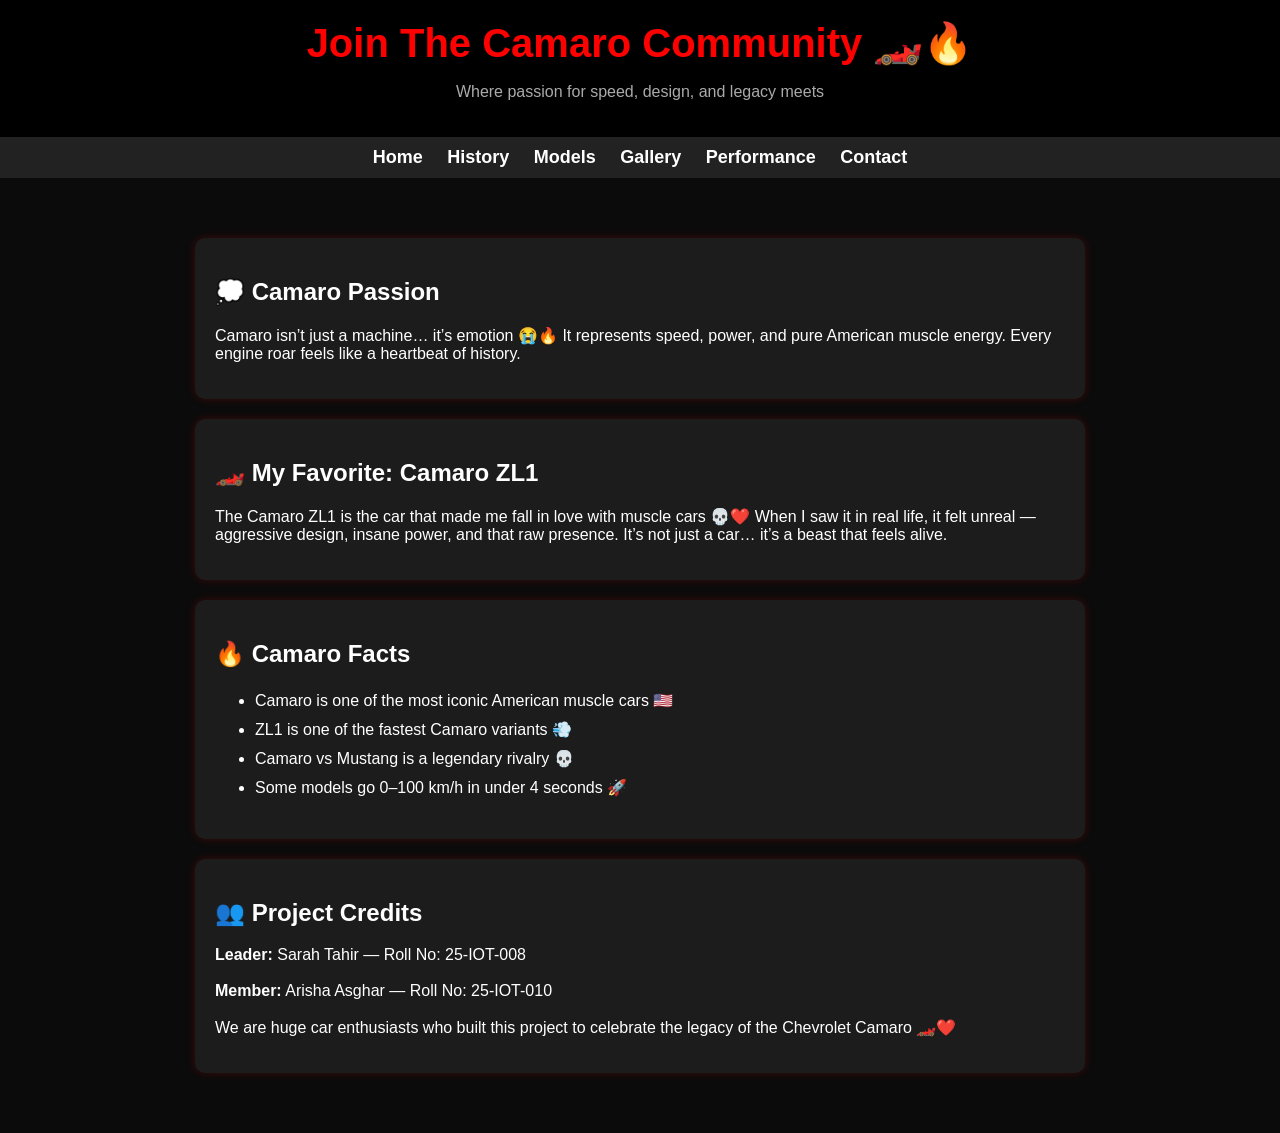
<file: contact.html>
<!DOCTYPE html>
<html>

<head>
<title>Contact</title>
<link rel="stylesheet" href="style.css">
</head>

<body>

<header>
<h1>Join The Camaro Community 🏎️🔥</h1>
<p>Where passion for speed, design, and legacy meets</p>
</header>

<nav>
  <a href="index.html">Home</a>
  <a href="history.html">History</a>
  <a href="models.html">Models</a>
  <a href="gallery.html">Gallery</a>
  <a href="performance.html">Performance</a>
  <a href="contact.html">Contact</a>
</nav>
<section>

<div class="card">

<h2>💭 Camaro Passion</h2>

<p>
Camaro isn’t just a machine… it’s emotion 😭🔥  
It represents speed, power, and pure American muscle energy.  
Every engine roar feels like a heartbeat of history.
</p>

</div>

<div class="card">

<h2>🏎️ My Favorite: Camaro ZL1</h2>

<p>
The Camaro ZL1 is the car that made me fall in love with muscle cars 💀❤️  
When I saw it in real life, it felt unreal — aggressive design, insane power, and that raw presence.  
It’s not just a car… it’s a beast that feels alive.
</p>

</div>

<div class="card">

<h2>🔥 Camaro Facts</h2>

<ul>
<li>Camaro is one of the most iconic American muscle cars 🇺🇸</li>
<li>ZL1 is one of the fastest Camaro variants 💨</li>
<li>Camaro vs Mustang is a legendary rivalry 💀</li>
<li>Some models go 0–100 km/h in under 4 seconds 🚀</li>
</ul>

</div>

<div class="card">

<h2>👥 Project Credits</h2>

<p>
<b>Leader:</b> Sarah Tahir — Roll No: 25-IOT-008 <br><br>
<b>Member:</b> Arisha Asghar — Roll No: 25-IOT-010 <br><br>

We are huge car enthusiasts who built this project to celebrate the legacy of the Chevrolet Camaro 🏎️❤️
</p>

</div>

</section>

</body>

</html>
</file>
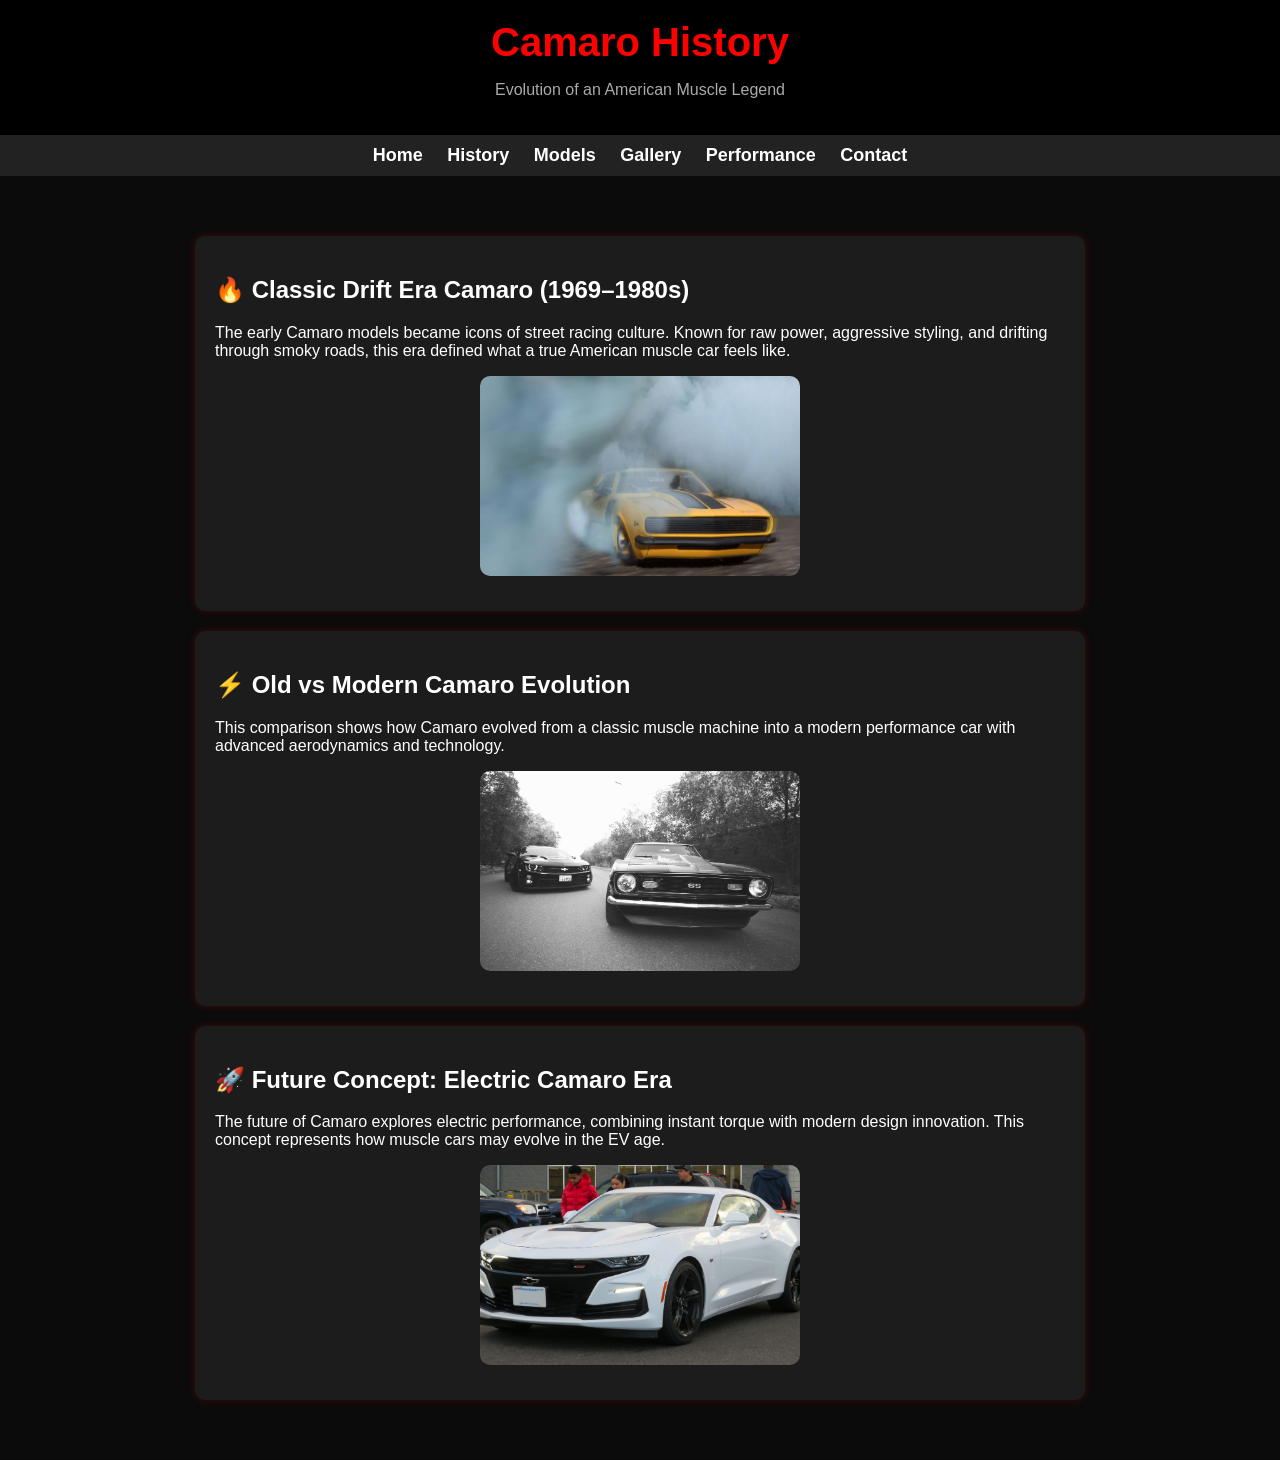
<file: history.html>
<!DOCTYPE html>
<html>

<head>
<title>Camaro History</title>
<link rel="stylesheet" href="style.css">
</head>

<body>

<header>
<h1>Camaro History</h1>
<p>Evolution of an American Muscle Legend</p>
</header>

<nav>
  <a href="index.html">Home</a>
  <a href="history.html">History</a>
  <a href="models.html">Models</a>
  <a href="gallery.html">Gallery</a>
  <a href="performance.html">Performance</a>
  <a href="contact.html">Contact</a>
</nav>
<section>

<!-- CARD 1 -->
<div class="card">

<h2>🔥 Classic Drift Era Camaro (1969–1980s)</h2>

<p>
The early Camaro models became icons of street racing culture.
Known for raw power, aggressive styling, and drifting through smoky roads,
this era defined what a true American muscle car feels like.
</p>

<img src="camaro3.jpg" class="history-img">

</div>

<!-- CARD 2 -->
<div class="card">

<h2>⚡ Old vs Modern Camaro Evolution</h2>

<p>
This comparison shows how Camaro evolved from a classic muscle machine
into a modern performance car with advanced aerodynamics and technology.
</p>

<img src="camaro4.jpg" class="history-img">

</div>

<!-- CARD 3 -->
<div class="card">

<h2>🚀 Future Concept: Electric Camaro Era</h2>

<p>
The future of Camaro explores electric performance,
combining instant torque with modern design innovation.
This concept represents how muscle cars may evolve in the EV age.
</p>

<img src="camaro6.jpg" class="history-img">

</div>

</section>

</body>

</html>
</file>
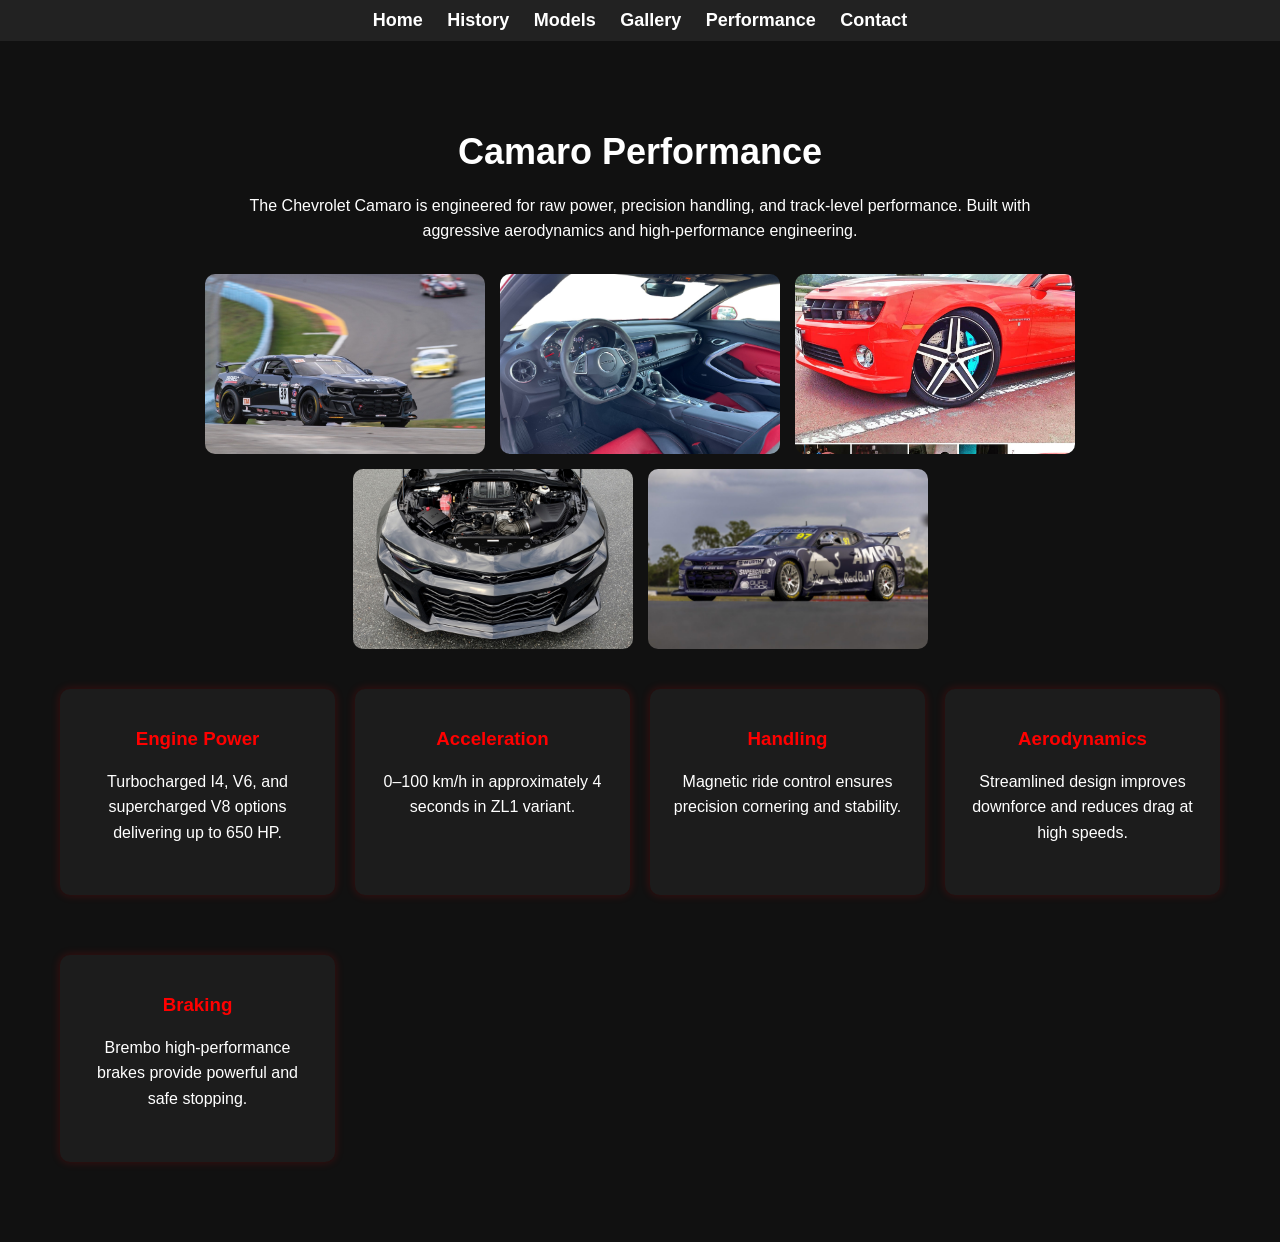
<file: performance.html>
<!DOCTYPE html>
<html>

<head>
  <title>Camaro Performance</title>
  <link rel="stylesheet" href="style.css">
</head>

<body>

<nav>
  <a href="index.html">Home</a>
  <a href="history.html">History</a>
  <a href="models.html">Models</a>
  <a href="gallery.html">Gallery</a>
  <a href="performance.html">Performance</a>
  <a href="contact.html">Contact</a>
</nav>

<section id="performance">
  <h2>Camaro Performance</h2>

  <p>
    The Chevrolet Camaro is engineered for raw power, precision handling, and track-level performance.
    Built with aggressive aerodynamics and high-performance engineering.
  </p>

  <!-- IMAGES SECTION -->
  <div class="image-row">

    <img src="images/camaro-performance.jpg" class="small-img">
    <img src="images/camaro-interior.jpg" class="small-img">
    <img src="images/camaro-wheels.jpg" class="small-img">
    <img src="images/engine.jpg" class="small-img">
    <img src="images/camaro-track.jpg" class="small-img">

  </div>

  <!-- PERFORMANCE CARDS -->
  <div class="performance-grid">

    <div class="card">
      <h3>Engine Power</h3>
      <p>Turbocharged I4, V6, and supercharged V8 options delivering up to 650 HP.</p>
    </div>

    <div class="card">
      <h3>Acceleration</h3>
      <p>0–100 km/h in approximately 4 seconds in ZL1 variant.</p>
    </div>

    <div class="card">
      <h3>Handling</h3>
      <p>Magnetic ride control ensures precision cornering and stability.</p>
    </div>

    <div class="card">
      <h3>Aerodynamics</h3>
      <p>Streamlined design improves downforce and reduces drag at high speeds.</p>
    </div>

    <div class="card">
      <h3>Braking</h3>
      <p>Brembo high-performance brakes provide powerful and safe stopping.</p>
    </div>

  </div>
</section>

</body>
</html>
</file>
<file: style.css>
body {
    margin: 0;
    font-family: Arial, sans-serif;
    background-color: #0b0b0b;
    color: white;
}

header {
    background-color: black;
    padding: 20px;
    text-align: center;
}

header h1 {
    color: red;
    font-size: 40px;
}

nav {
    background-color: #222;
    padding: 15px;
    text-align: center;
}

nav a {
    color: white;
    text-decoration: none;
    margin: 15px;
    font-size: 18px;
}

nav a:hover {
    color: red;
}

.hero {
    height: 500px;
    background-image: url("camaro.jpg");
    background-size: cover;
    background-position: center;
    display: flex;
    align-items: center;
    justify-content: center;
    text-align: center;
}

.hero h2 {
    font-size: 45px;
    background-color: rgba(0,0,0,0.7);
    padding: 20px;
}

section {
    padding: 40px;
}

.card {
    background-color: #1a1a1a;
    padding: 20px;
    margin: 20px;
    border-radius: 10px;
}

.card:hover {
    transform: scale(1.05);
}

.gallery {
    display: flex;
    gap: 20px;
    flex-wrap: wrap;
}

.gallery img {
    width: 300px;
    border-radius: 10px;
}

button {
    background-color: red;
    color: white;
    padding: 12px;
    border: none;
} 
}.small-img {
    width: 250px;
    height: 180px;
    object-fit: cover;
    border-radius: 10px;
}

/* GENERAL */
body {
    margin: 0;
    font-family: Arial, sans-serif;
    background-color: #0b0b0b;
    color: white;
}

/* HEADER */
header {
    text-align: center;
    padding: 20px;
}

header h1 {
    color: red;
    margin: 0;
}

header p {
    color: #aaa;
}

/* NAV */
nav {
    text-align: center;
    padding: 10px;
}

nav a {
    color: white;
    margin: 10px;
    text-decoration: none;
    font-weight: bold;
}

nav a:hover {
    color: red;
}

/* HERO */
.hero {
    background-color: #111;
    text-align: center;
    padding: 60px 20px;
}

.hero h2 {
    color: red;
    font-size: 28px;
}

/* TEXT */
.big-text {
    font-size: 18px;
    line-height: 1.6;
    padding: 0 20px;
}

/* IMAGE ROW */
.image-row {
    display: flex;
    justify-content: center;
    gap: 15px;
    margin: 20px 0;
    flex-wrap: wrap;
}

/* SMALL IMAGES */
.small-img {
    width: 280px;
    height: 180px;
    object-fit: cover;
    border-radius: 10px;
    transition: 0.3s;
}

.small-img:hover {
    transform: scale(1.05);
}

/* CARDS */
.card {
    background-color: #1a1a1a;
    max-width: 850px;
    margin: 20px auto;
    padding: 20px;
    border-radius: 12px;
    box-shadow: 0 0 10px rgba(255,0,0,0.2);
}

.card h3 {
    color: red;
}

/* LIST */
ul {
    line-height: 1.8;
}
}
.image-row {
    display: flex;
    gap: 15px;
    justify-content: center;
    margin-top: 20px;
}.history-img {
    width: 320px;
    height: 200px;
    object-fit: cover;
    display: block;
    margin: 15px auto;
    border-radius: 10px;
}

.card {
    max-width: 800px;
    margin: 20px auto;
    padding: 20px;
    background-color: #1a1a1a;
    border-radius: 12px;
}body {
    font-family: 'Roboto', sans-serif;
}

.model-img {
    width: 320px;
    height: 200px;
    object-fit: cover;
    display: block;
    margin: 15px auto;
    border-radius: 10px;
}

.card {
    max-width: 850px;
    margin: 20px auto;
    padding: 20px;
    background-color: #1a1a1a;
    border-radius: 12px;
}.gallery {
    display: grid;
    grid-template-columns: repeat(4, 1fr);
    gap: 15px;
    padding: 20px;
}

.gallery-img {
    width: 100%;
    height: 180px;
    object-fit: cover;
    border-radius: 10px;
    transition: transform 0.3s ease;
    cursor: pointer;
}

.gallery-img:hover {
    transform: scale(1.05) rotateY(10deg);
}

/* Special images */
.special {
    border: 2px solid red;
}

/* POPUP STYLE */
#popup {
    display: none;
    position: fixed;
    top: 0;
    left: 0;
    width: 100%;
    height: 100%;
    background: rgba(0,0,0,0.8);
    justify-content: center;
    align-items: center;
}

#popup img {
    width: 60%;
    max-width: 600px;
    border-radius: 10px;
} .performance-grid {
  display: grid;
  grid-template-columns: repeat(auto-fit, minmax(220px, 1fr));
  gap: 20px;
  margin-top: 20px;
}

#performance {
  padding: 60px;
  background-color: #111;
  color: white;
  text-align: center;
}

#performance h2 {
  font-size: 36px;
  margin-bottom: 20px;
}

#performance p {
  max-width: 800px;
  margin: 0 auto 30px auto;
  line-height: 1.6;
} .performance-grid {
  display: grid;
  grid-template-columns: repeat(auto-fit, minmax(220px, 1fr));
  gap: 20px;
  margin-top: 20px;
}

#performance {
  padding: 60px;
  background-color: #111;
  color: white;
  text-align: center;
}

.card {
  background-color: #1c1c1c;
  padding: 20px;
  border-radius: 10px;
}
</file>
